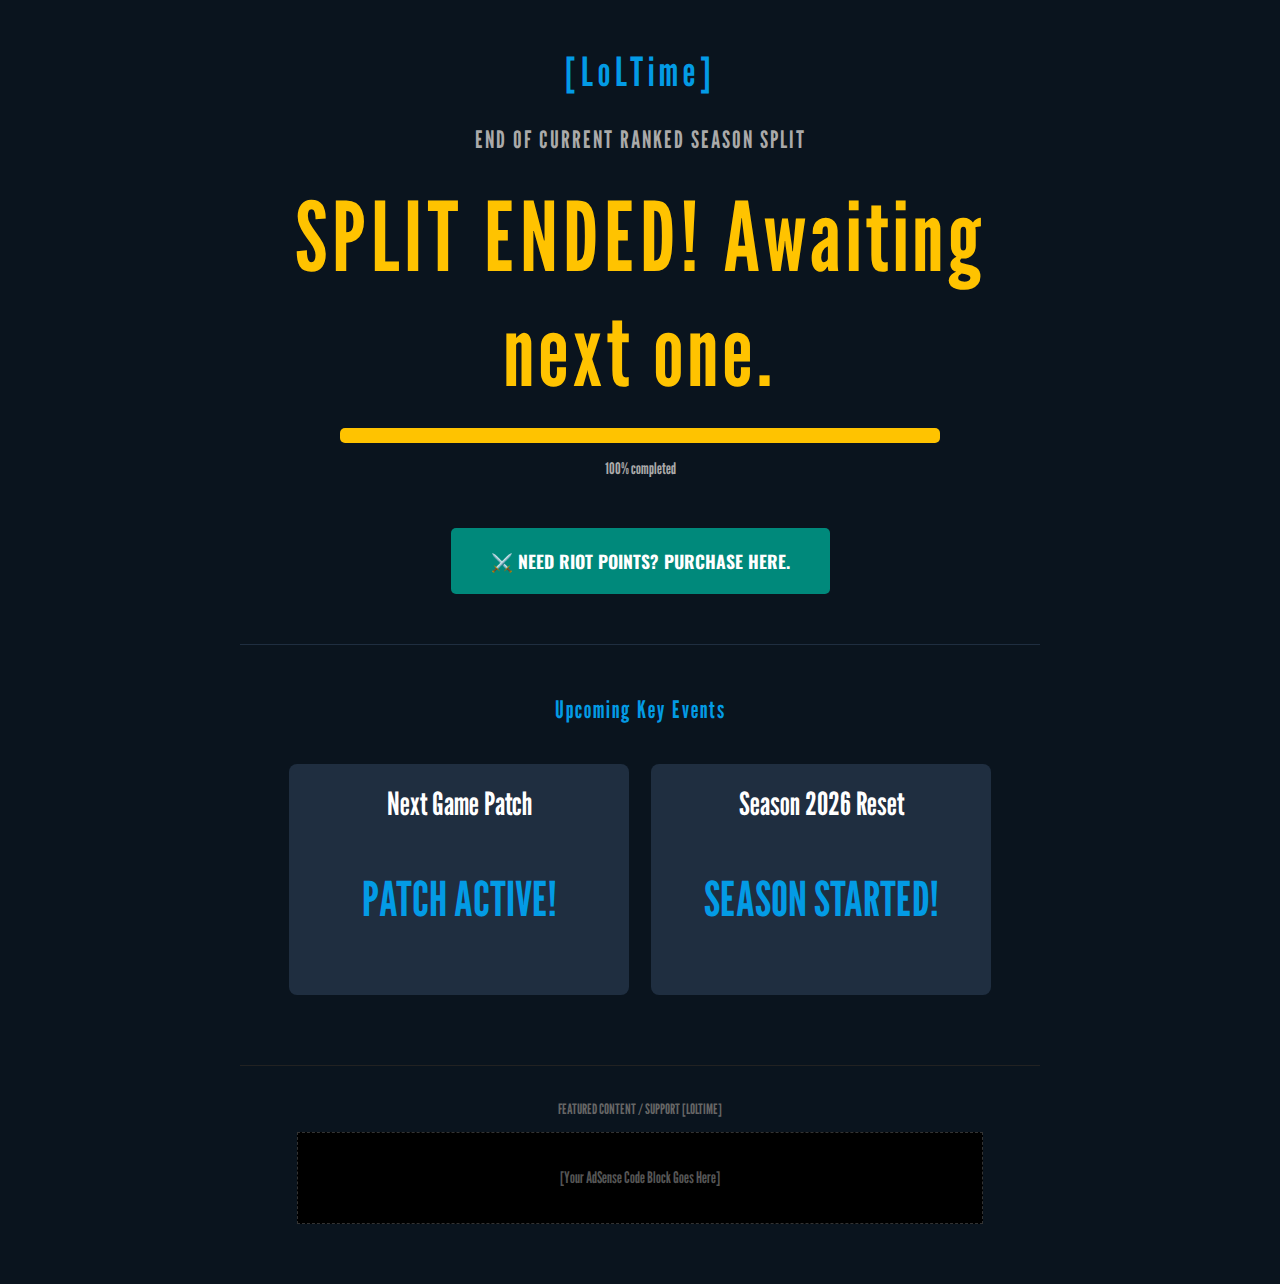
<file: index.html>
<!DOCTYPE html>
<html lang="en">
<head>
    <meta charset="UTF-8">
    <meta name="viewport" content="width=device-width, initial-scale=1.0">
    <title>LoLTime - League of Legends Split & Patch Timer</title>
    <link rel="stylesheet" href="styles.css">
    <link href="https://fonts.googleapis.com/css2?family=League+Gothic&family=Oswald:wght@400;700&display=swap" rel="stylesheet">
</head>
<body>

    <div class="main-content-wrapper">

        <aside class="side-ad-left">
            <div class="side-ad-slot">
                [AdSense Lateral 1 (300x600)]
            </div>
        </aside>

        <main class="center-content">
            
            <header>
                <h1>[LoLTime]</h1>
            </header>

            <section class="main-timer">
                <p class="title-text">END OF CURRENT RANKED SEASON SPLIT</p>
                <div id="countdown" class="timer-display">
                    00D 00H 00M 00S
                </div>
                <div class="progress-bar-container">
                    <div id="progress-bar" class="progress-bar" style="width: 0%;"></div>
                </div>
                <p id="progress-text" class="progress-text">Progress: 0% completed</p>
            </section>

            <section class="monetization-link">
                <a href="#" class="affiliate-button">
                    ⚔️ Need Riot Points? Purchase Here.
                </a>
            </section>

            <section class="secondary-timers">
                <h2>Upcoming Key Events</h2>
                <div class="timer-box">
                    <h3>Next Game Patch</h3>
                    <p id="reloaded-timer" class="small-timer-display">00D 00H 00M 00S</p>
                </div>
                <div class="timer-box">
                    <h3>Season 2026 Reset</h3>
                    <p id="next-cod-timer" class="small-timer-display">00D 00H 00M 00S</p>
                </div>
            </section>

            <section class="ad-container">
                <p class="ad-title">Featured Content / Support [LoLTime]</p> 
                <div class="ad-slot" id="adsense-slot-1">
                    [Your AdSense Code Block Goes Here]
                </div>
            </section>
        
        </main>
        
        <aside class="side-ad-right">
            <div class="side-ad-slot">
                [AdSense Lateral 2 (300x600)]
            </div>
        </aside>

    </div> <script src="script.js"></script> 
</body>
</html>
</file>
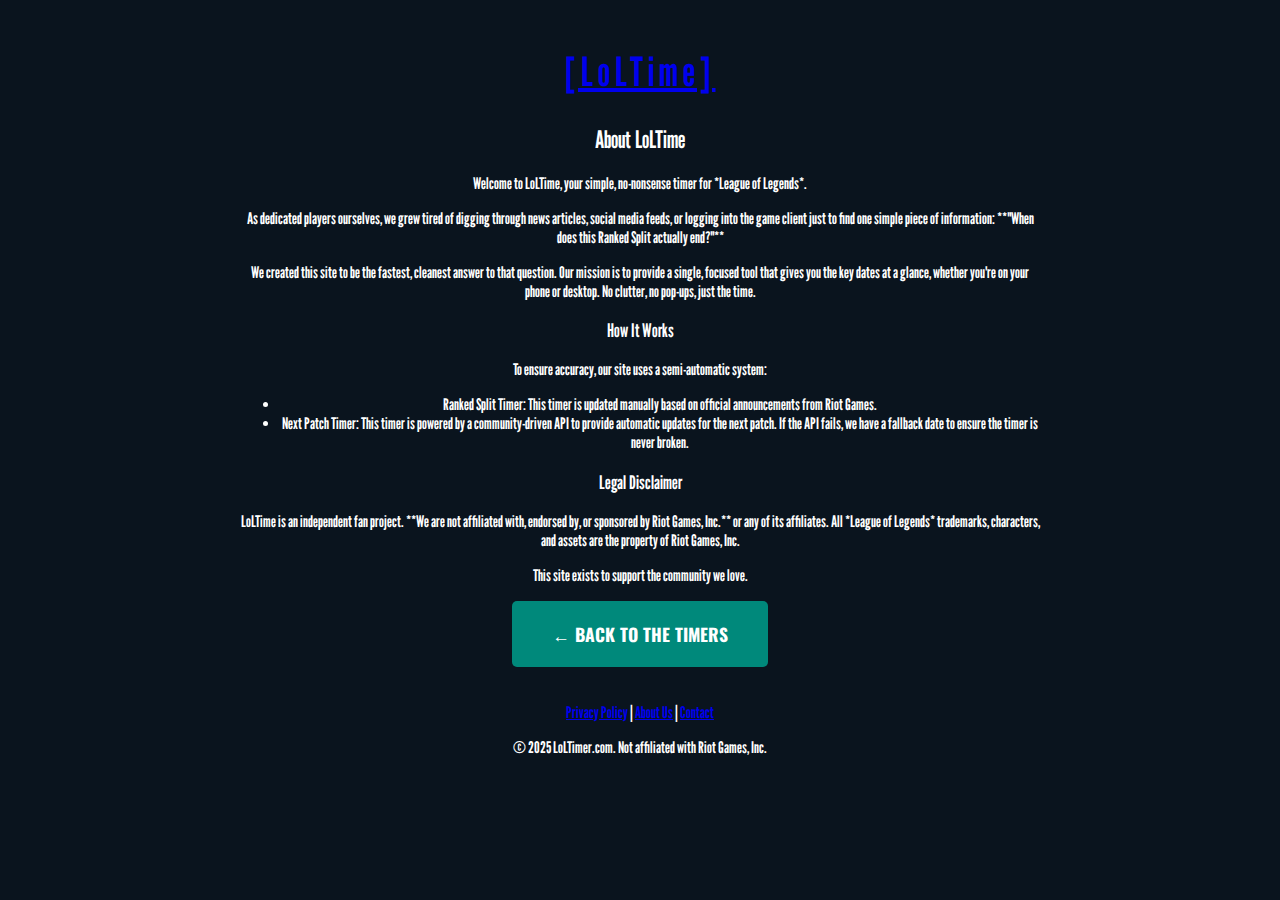
<file: about.html>
<!DOCTYPE html>
<html lang="en">
<head>
    <meta charset="UTF-8">
    <meta name="viewport" content="width=device-width, initial-scale=1.0">
    <title>About Us - LoLTime</title>
    
    <link rel="stylesheet" href="styles.css">
    
    <link href="https://fonts.googleapis.com/css2?family=League+Gothic&family=Oswald:wght@400;700&display=swap" rel="stylesheet">
</head>
<body>

    <div class="main-content-wrapper">

        <aside class="side-ad-left"></aside>

        <main class="center-content">

            <header>
                <h1><a href="index.html" class="header-link">[LoLTime]</a></h1>
            </header>

            <section class="static-content">
                <h2>About LoLTime</h2>

                <p>Welcome to LoLTime, your simple, no-nonsense timer for *League of Legends*.</p>
                
                <p>As dedicated players ourselves, we grew tired of digging through news articles, social media feeds, or logging into the game client just to find one simple piece of information: **"When does this Ranked Split actually end?"**</p>
                
                <p>We created this site to be the fastest, cleanest answer to that question. Our mission is to provide a single, focused tool that gives you the key dates at a glance, whether you're on your phone or desktop. No clutter, no pop-ups, just the time.</p>

                <h3>How It Works</h3>
                <p>To ensure accuracy, our site uses a semi-automatic system:</p>
                <ul>
                    <li><strong>Ranked Split Timer:</strong> This timer is updated manually based on official announcements from Riot Games.</li>
                    <li><strong>Next Patch Timer:</strong> This timer is powered by a community-driven API to provide automatic updates for the next patch. If the API fails, we have a fallback date to ensure the timer is never broken.</li>
                </ul>
                
                <h3>Legal Disclaimer</h3>
                <p>LoLTime is an independent fan project. **We are not affiliated with, endorsed by, or sponsored by Riot Games, Inc.** or any of its affiliates. All *League of Legends* trademarks, characters, and assets are the property of Riot Games, Inc.</p>
                
                <p>This site exists to support the community we love.</p>
                
                <p><a href="index.html" class="affiliate-button">← Back to the Timers</a></p>

            </section>

        </main>

        <aside class="side-ad-right"></aside>

    </div> <footer class="site-footer">
        <a href="privacy.html">Privacy Policy</a> | 
        <a href="about.html">About Us</a> | 
        <a href="contact.html">Contact</a>
        <p>© 2025 LoLTimer.com. Not affiliated with Riot Games, Inc.</p>
    </footer>

</body>
</html>
</file>
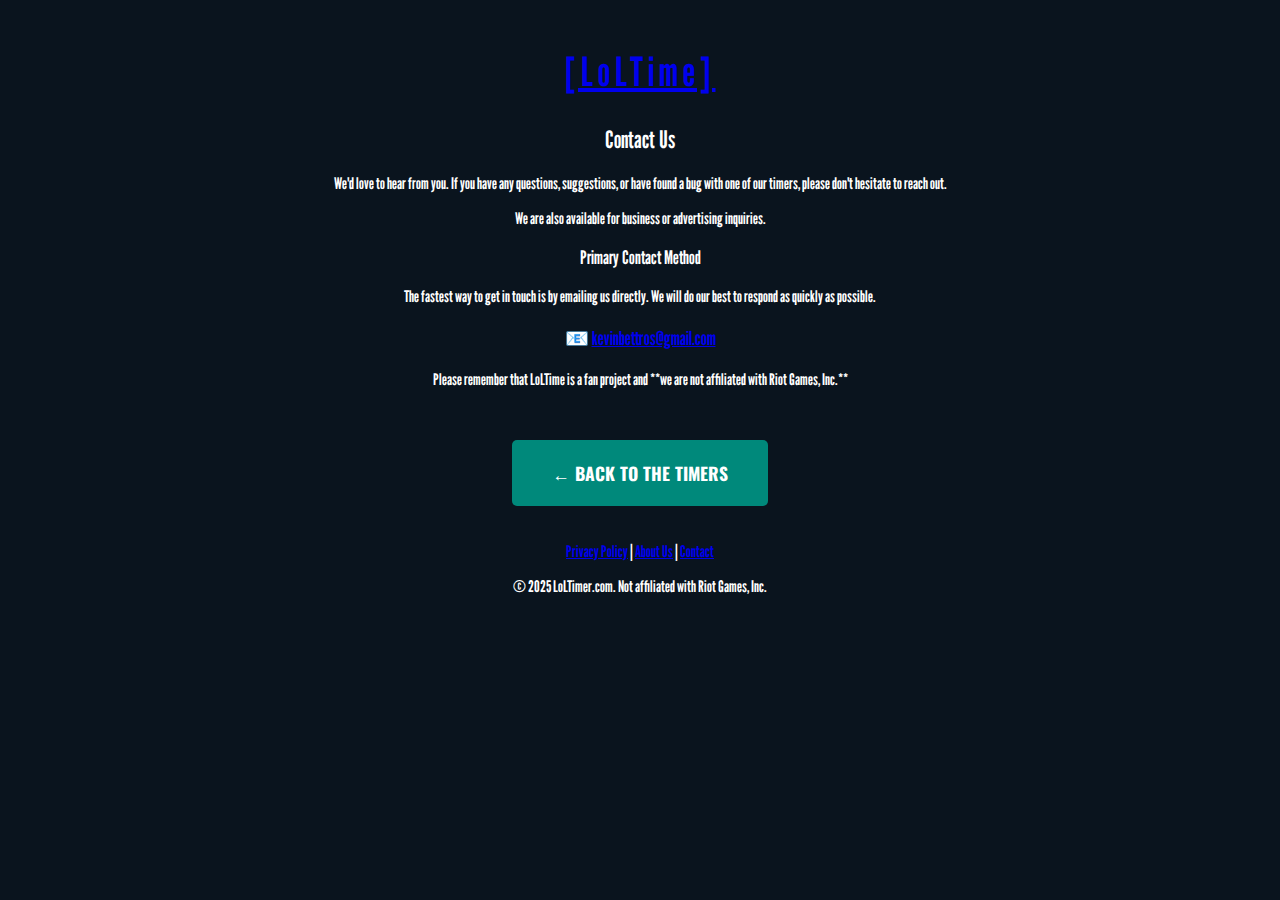
<file: contact.html>
<!DOCTYPE html>
<html lang="en">
<head>
    <meta charset="UTF-8">
    <meta name="viewport" content="width=device-width, initial-scale=1.0">
    <title>Contact - LoLTime</title>
    
    <link rel="stylesheet" href="styles.css">
    
    <link href="https://fonts.googleapis.com/css2?family=League+Gothic&family=Oswald:wght@400;700&display=swap" rel="stylesheet">
</head>
<body>

    <div class="main-content-wrapper">

        <aside class="side-ad-left"></aside>

        <main class="center-content">

            <header>
                <h1><a href="index.html" class="header-link">[LoLTime]</a></h1>
            </header>

            <section class="static-content">
                <h2>Contact Us</h2>
                
                <p>We'd love to hear from you. If you have any questions, suggestions, or have found a bug with one of our timers, please don't hesitate to reach out.</p>
                
                <p>We are also available for business or advertising inquiries.</p>

                <h3>Primary Contact Method</h3>
                
                <p>The fastest way to get in touch is by emailing us directly. We will do our best to respond as quickly as possible.</p>
                
                <p style="font-size: 1.2em; text-align: center; margin: 20px 0;">
                    📧 <a href="mailto:kevinbettros@gmail.com">kevinbettros@gmail.com</a>
                </p>
                
                <p>Please remember that LoLTime is a fan project and **we are not affiliated with Riot Games, Inc.**</p>

                <br>
                <p><a href="index.html" class="affiliate-button">← Back to the Timers</a></p>

            </section>

        </main>

        <aside class="side-ad-right"></aside>

    </div> <footer class="site-footer">
        <a href="privacy.html">Privacy Policy</a> | 
        <a href="about.html">About Us</a> | 
        <a href="contact.html">Contact</a>
        <p>© 2025 LoLTimer.com. Not affiliated with Riot Games, Inc.</p>
    </footer>

</body>
</html>
</file>
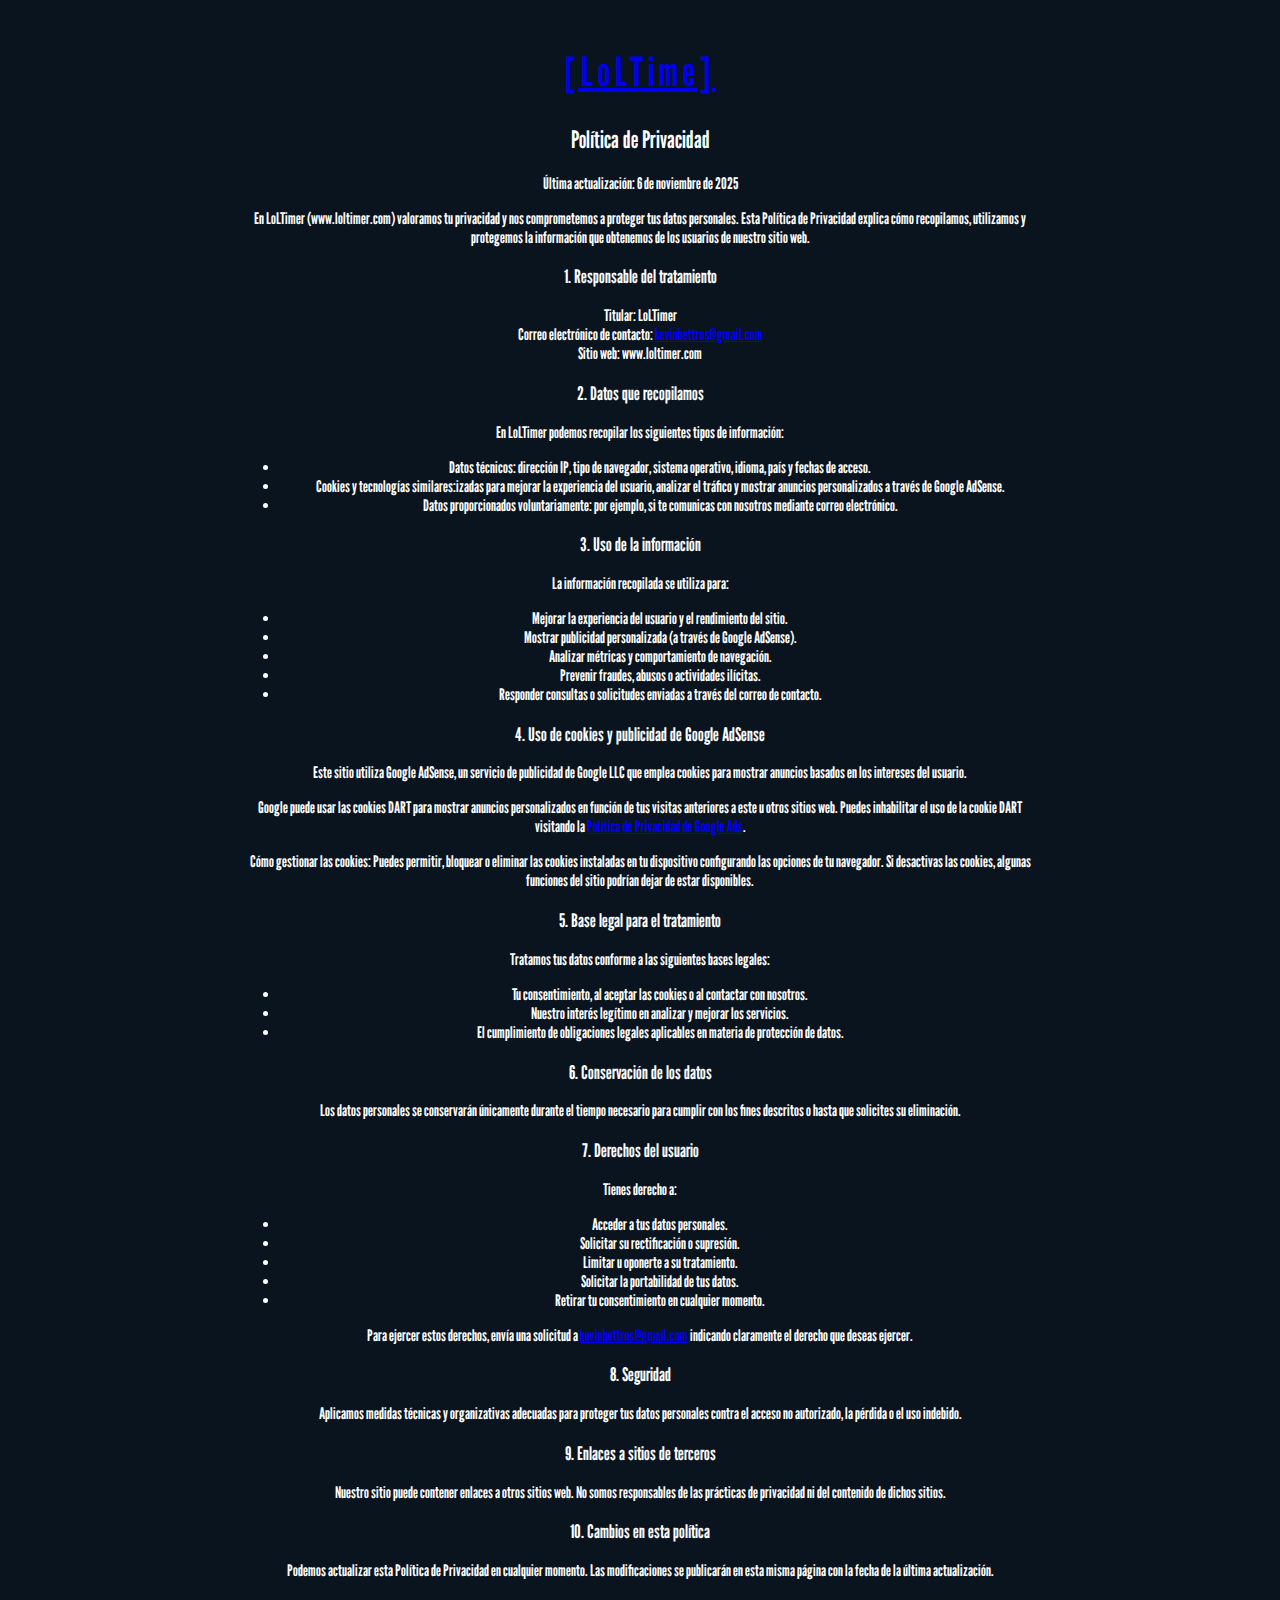
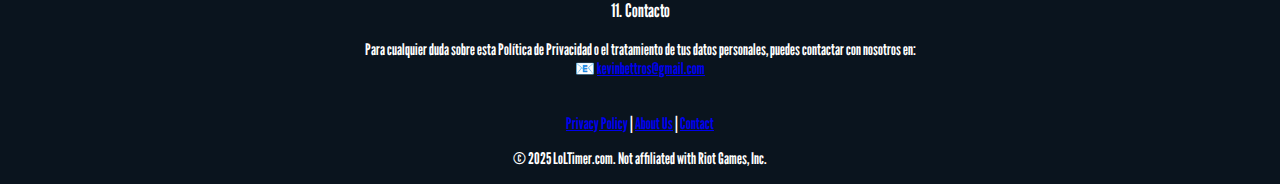
<file: privacy.html>
<!DOCTYPE html>
<html lang="es">
<head>
    <meta charset="UTF-8">
    <meta name="viewport" content="width=device-width, initial-scale=1.0">
    <title>Política de Privacidad - LoLTime</title>
    
    <link rel="stylesheet" href="styles.css">
    
    <link href="https://fonts.googleapis.com/css2?family=League+Gothic&family=Oswald:wght@400;700&display=swap" rel="stylesheet">
</head>
<body>

    <div class="main-content-wrapper">

        <aside class="side-ad-left"></aside>

        <main class="center-content">

            <header>
                <h1><a href="index.html" class="header-link">[LoLTime]</a></h1>
            </header>

            <section class="static-content">
                <h2>Política de Privacidad</h2>
                <p><strong>Última actualización: 6 de noviembre de 2025</strong></p>
                
                <p>En LoLTimer (www.loltimer.com) valoramos tu privacidad y nos comprometemos a proteger tus datos personales. Esta Política de Privacidad explica cómo recopilamos, utilizamos y protegemos la información que obtenemos de los usuarios de nuestro sitio web.</p>

                <h3>1. Responsable del tratamiento</h3>
                <p>
                    Titular: LoLTimer<br>
                    Correo electrónico de contacto: <a href="mailto:kevinbettros@gmail.com">kevinbettros@gmail.com</a><br>
                    Sitio web: www.loltimer.com
                </p>

                <h3>2. Datos que recopilamos</h3>
                <p>En LoLTimer podemos recopilar los siguientes tipos de información:</p>
                <ul>
                    <li>Datos técnicos: dirección IP, tipo de navegador, sistema operativo, idioma, país y fechas de acceso.</li>
                    <li>Cookies y tecnologías similares:izadas para mejorar la experiencia del usuario, analizar el tráfico y mostrar anuncios personalizados a través de Google AdSense.</li>
                    <li>Datos proporcionados voluntariamente: por ejemplo, si te comunicas con nosotros mediante correo electrónico.</li>
                </ul>

                <h3>3. Uso de la información</h3>
                <p>La información recopilada se utiliza para:</p>
                <ul>
                    <li>Mejorar la experiencia del usuario y el rendimiento del sitio.</li>
                    <li>Mostrar publicidad personalizada (a través de Google AdSense).</li>
                    <li>Analizar métricas y comportamiento de navegación.</li>
                    <li>Prevenir fraudes, abusos o actividades ilícitas.</li>
                    <li>Responder consultas o solicitudes enviadas a través del correo de contacto.</li>
                </ul>

                <h3>4. Uso de cookies y publicidad de Google AdSense</h3>
                <p>Este sitio utiliza Google AdSense, un servicio de publicidad de Google LLC que emplea cookies para mostrar anuncios basados en los intereses del usuario.</p>
                <p>Google puede usar las cookies DART para mostrar anuncios personalizados en función de tus visitas anteriores a este u otros sitios web. Puedes inhabilitar el uso de la cookie DART visitando la <a href="https://policies.google.com/technologies/ads" target="_blank" rel="noopener noreferrer">Política de Privacidad de Google Ads</a>.</p>
                <p><strong>Cómo gestionar las cookies:</strong> Puedes permitir, bloquear o eliminar las cookies instaladas en tu dispositivo configurando las opciones de tu navegador. Si desactivas las cookies, algunas funciones del sitio podrían dejar de estar disponibles.</p>

                <h3>5. Base legal para el tratamiento</h3>
                <p>Tratamos tus datos conforme a las siguientes bases legales:</p>
                <ul>
                    <li>Tu consentimiento, al aceptar las cookies o al contactar con nosotros.</li>
                    <li>Nuestro interés legítimo en analizar y mejorar los servicios.</li>
                    <li>El cumplimiento de obligaciones legales aplicables en materia de protección de datos.</li>
                </ul>

                <h3>6. Conservación de los datos</h3>
                <p>Los datos personales se conservarán únicamente durante el tiempo necesario para cumplir con los fines descritos o hasta que solicites su eliminación.</p>

                <h3>7. Derechos del usuario</h3>
                <p>Tienes derecho a:</p>
                <ul>
                    <li>Acceder a tus datos personales.</li>
                    <li>Solicitar su rectificación o supresión.</li>
                    <li>Limitar u oponerte a su tratamiento.</li>
                    <li>Solicitar la portabilidad de tus datos.</li>
                    <li>Retirar tu consentimiento en cualquier momento.</li>
                </ul>
                <p>Para ejercer estos derechos, envía una solicitud a <a href="mailto:kevinbettros@gmail.com">kevinbettros@gmail.com</a> indicando claramente el derecho que deseas ejercer.</p>

                <h3>8. Seguridad</h3>
                <p>Aplicamos medidas técnicas y organizativas adecuadas para proteger tus datos personales contra el acceso no autorizado, la pérdida o el uso indebido.</p>

                <h3>9. Enlaces a sitios de terceros</h3>
                <p>Nuestro sitio puede contener enlaces a otros sitios web. No somos responsables de las prácticas de privacidad ni del contenido de dichos sitios.</p>

                <h3>10. Cambios en esta política</h3>
                <p>Podemos actualizar esta Política de Privacidad en cualquier momento. Las modificaciones se publicarán en esta misma página con la fecha de la última actualización.</p>

                <h3>11. Contacto</h3>
                <p>Para cualquier duda sobre esta Política de Privacidad o el tratamiento de tus datos personales, puedes contactar con nosotros en:<br>
                📧 <a href="mailto:kevinbettros@gmail.com">kevinbettros@gmail.com</a></p>

            </section>

        </main>

        <aside class="side-ad-right"></aside>

    </div> <footer class="site-footer">
        <a href="privacy.html">Privacy Policy</a> | 
        <a href="about.html">About Us</a> | 
        <a href="contact.html">Contact</a>
        <p>© 2025 LoLTimer.com. Not affiliated with Riot Games, Inc.</p>
    </footer>

</body>
</html>
</file>
<file: styles.css>
/* PALETA DE COLORES LEAGUE OF LEGENDS (Azul y Dorado) */
:root {
    --color-fondo: #0A141E; /* Midnight Blue Dark */
    --color-texto: #FFFFFF; /* White */
    --color-acento: #039BE5; /* LoL Electric Blue */
    --color-acento-principal: #FFC300; /* Gold for main timer */
    --color-secundario: #1F2E40; /* Dark Blue for boxes */
    --color-enlace-fondo: #00897B; /* Teal for buttons */
}

/* GENERAL STYLES AND FONT */
body {
    background-color: var(--color-fondo);
    color: var(--color-texto);
    /* Use League Gothic as primary font for the site body */
    font-family: 'League Gothic', 'Oswald', sans-serif; 
    margin: 0;
    padding: 0; /* padding se manejará en el wrapper */
    text-align: center;
}

/* --- ESTRUCTURA PRINCIPAL DE TRES COLUMNAS --- */
.main-content-wrapper {
    display: flex; /* Habilitar Flexbox */
    justify-content: center; /* Centrar el contenido horizontalmente */
    width: 100%;
    margin: 0 auto;
}

/* Columna central (Contenido de la web) */
.center-content {
    width: 100%; 
    max-width: 800px; /* Limita el ancho máximo del contenido principal */
    padding: 20px; /* Añadimos el padding aquí */
}

/* Contenido dentro del header y timer */
header h1 {
    color: var(--color-acento);
    font-size: 2.5em;
    margin-bottom: 30px;
    letter-spacing: 5px; 
}

/* MAIN TIMER STYLE */
.main-timer {
    margin-bottom: 50px;
}

.title-text {
    font-size: 1.5em; /* AUMENTADO */
    text-transform: uppercase;
    color: #AAAAAA;
    letter-spacing: 2px; /* Añadido para legibilidad */
}

.timer-display {
    font-size: 6em; /* AUMENTADO */
    font-weight: 700;
    color: var(--color-acento-principal);
    letter-spacing: 5px;
    margin: 20px 0;
}

/* PROGRESS BAR */
.progress-bar-container {
    width: 80%;
    max-width: 600px;
    height: 15px;
    background-color: var(--color-secundario);
    border-radius: 5px;
    margin: 0 auto 10px auto;
    overflow: hidden;
}

.progress-bar {
    height: 100%;
    background-color: var(--color-acento-principal);
    transition: width 1s ease-in-out;
}

.progress-text {
    font-size: 1em;
    color: #AAAAAA;
}

/* SUBTLE MONETIZATION BUTTON */
.monetization-link {
    margin: 40px 0;
}

.affiliate-button {
    /* USAR FUENTE OSWALD SOLO EN EL BOTÓN PARA MEJOR LEGIBILIDAD */
    font-family: 'Oswald', sans-serif; 
    
    display: inline-block;
    padding: 20px 40px; /* Aumentado el padding para el texto largo */
    background-color: var(--color-enlace-fondo);
    color: var(--color-texto);
    text-decoration: none;
    border-radius: 5px;
    font-weight: 700;
    font-size: 1.1em;
    letter-spacing: normal; /* Asegura que Oswald se lea bien */
    text-transform: uppercase;
    transition: background-color 0.3s;
}

.affiliate-button:hover {
    background-color: #00C853;
}

/* SECONDARY TIMERS SECTION */
.secondary-timers {
    margin-top: 50px;
    padding-top: 30px;
    border-top: 1px solid var(--color-secundario);
}

.secondary-timers h2 {
    color: var(--color-acento);
    margin-bottom: 30px;
    letter-spacing: 2px; 
}

.timer-box {
    display: inline-block;
    width: 45%;
    max-width: 300px;
    margin: 10px;
    padding: 20px;
    background-color: var(--color-secundario);
    border-radius: 8px;
}

.timer-box h3 {
    font-size: 2em; /* Reducido para mejor ajuste en cajas */
    margin-top: 0;
    color: var(--color-texto);
    letter-spacing: normal; /* Removido espaciado extra */
    line-height: 1.2;
}

.small-timer-display {
    font-size: 3em; /* AUMENTADO */
    font-weight: 700;
    color: var(--color-acento);
}

/* CLEAN ADVERTISING SPACE (Horizontal Banner) */
.ad-container {
    margin: 60px 0 20px 0;
    padding: 20px;
    text-align: center;
    border-top: 1px solid #222222;
}

.ad-title {
    font-size: 0.9em;
    color: #666666;
    margin-bottom: 15px;
    text-transform: uppercase;
}

.ad-slot {
    width: 90%;
    max-width: 728px; 
    height: 90px;
    background-color: #000000;
    margin: 0 auto;
    border: 1px dashed #333333;
    line-height: 90px;
    color: #555555;
}

/* --- SIDE AD SLOTS (Lateral Banners) --- */
.side-ad-left, .side-ad-right {
    width: 0; /* Oculto por defecto en móvil */
    visibility: hidden; 
    padding: 0;
    flex-shrink: 0;
}

.side-ad-slot {
    width: 300px; 
    height: 600px; /* Tamaño estándar de rascacielos */
    background-color: #000000;
    border: 1px dashed #333333;
    margin: 20px 0;
    display: flex;
    align-items: center;
    justify-content: center;
    color: #555555;
    font-size: 0.8em;
}

/* --- MEDIA QUERIES --- */

/* Adaptación a ESCRITORIO (Activar Banners Laterales) */
@media (min-width: 1400px) { 
    
    .center-content {
        padding: 0;
    }

    .side-ad-left, .side-ad-right {
        width: 300px; /* Habilitamos el ancho para los banners */
        visibility: visible; /* Hacemos visibles los banners */
        padding: 20px;
        align-self: flex-start; /* Alinea los banners en la parte superior */
    }
}

/* Adaptación a MÓVIL */
@media (max-width: 768px) {
    .center-content {
        padding: 10px;
    }
    .timer-display {
        font-size: 4em;
    }
    .timer-box {
        width: 100%;
        margin: 10px 0;
    }
    .ad-slot {
        max-width: 320px; 
        height: 50px;
        line-height: 50px;
    }
}
</file>
